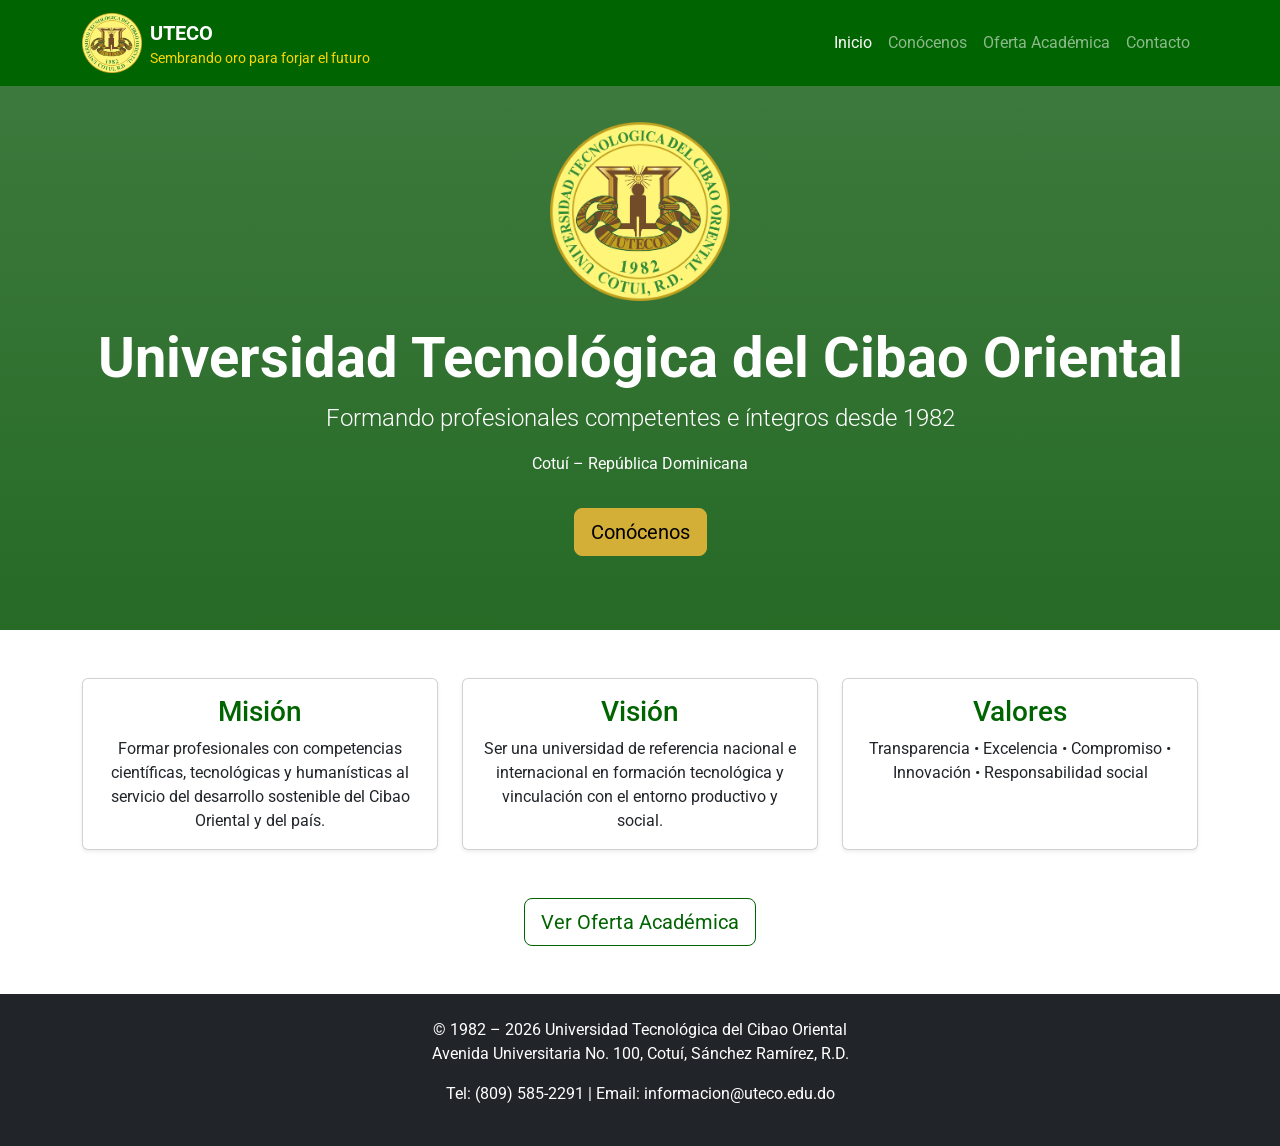
<file: index.html>
<!DOCTYPE html>
<html lang="es">
<head>
    <meta charset="UTF-8">
    <meta name="viewport" content="width=device-width, initial-scale=1.0">
    <title>UTECO - Universidad Tecnológica del Cibao Oriental</title>
    
    <!-- Bootstrap 5 CSS -->
    <link href="https://cdn.jsdelivr.net/npm/bootstrap@5.3.3/dist/css/bootstrap.min.css" rel="stylesheet" integrity="sha384-QWTKZyjpPEjISv5WaRU9OFeRpok6YctnYmDr5pNlyT2bRjXh0JMhjY6hW+ALEwIH" crossorigin="anonymous">
    
    <!-- Google Fonts -->
    <link href="https://fonts.googleapis.com/css2?family=Roboto:wght@300;400;700&display=swap" rel="stylesheet">
    
    <!-- Estilos personalizados -->
    <link rel="stylesheet" href="styles.css">
</head>
<body>

    <!-- Navbar -->
    <nav class="navbar navbar-expand-lg navbar-dark bg-verde fixed-top">
    <div class="container">
        <a class="navbar-brand d-flex align-items-center" href="index.html">
            <img src="logo.png" alt="Logo UTECO" width="60" height="60" class="me-2">

            <div>
                <div style="font-weight:bold;">UTECO</div>
                <div style="color: gold; font-size: 14px;">
                    Sembrando oro para forjar el futuro
                </div>
            </div>
        </a>
       <button class="navbar-toggler" type="button" data-bs-toggle="collapse" data-bs-target="#navbarNav" aria-controls="navbarNav" aria-expanded="false" aria-label="Toggle navigation">
                <span class="navbar-toggler-icon"></span>
            </button>
            <div class="collapse navbar-collapse" id="navbarNav">
                <ul class="navbar-nav ms-auto">
                    <li class="nav-item">
                        <a class="nav-link active" aria-current="page" href="index.html">Inicio</a>
                    </li>
                    <li class="nav-item">
                        <a class="nav-link" href="conocenos.html">Conócenos</a>
                    </li>
                    <li class="nav-item">
                        <a class="nav-link" href="oferta-academica.html">Oferta Académica</a>
                    </li>
                    <li class="nav-item">
                        <a class="nav-link" href="contacto.html">Contacto</a>
                    </li>
                </ul>
            </div>
        </div>
    </nav>

   <!-- Hero / Cabecera -->
<div class="hero-section text-center text-white">
    <div class="container py-5 mt-5">
        <img src="logo.png" alt="Logo UTECO" width="180" class="mb-4">

        <h1 class="display-4 fw-bold">
            Universidad Tecnológica del Cibao Oriental
        </h1>

        <p class="lead fs-4">
            Formando profesionales competentes e íntegros desde 1982
        </p>

        <p>Cotuí – República Dominicana</p>

        <a href="conocenos.html" class="btn btn-lg btn-dorado mt-3">
            Conócenos
        </a>
    </div>
</div>
    <!-- Contenido principal -->
    <main class="container my-5">
        <div class="row g-4 text-center">
            <div class="col-md-4">
                <div class="card h-100 shadow-sm">
                    <div class="card-body">
                        <h3 class="card-title text-verde">Misión</h3>
                        <p class="card-text">Formar profesionales con competencias científicas, tecnológicas y humanísticas al servicio del desarrollo sostenible del Cibao Oriental y del país.</p>
                    </div>
                </div>
            </div>
            <div class="col-md-4">
                <div class="card h-100 shadow-sm">
                    <div class="card-body">
                        <h3 class="card-title text-verde">Visión</h3>
                        <p class="card-text">Ser una universidad de referencia nacional e internacional en formación tecnológica y vinculación con el entorno productivo y social.</p>
                    </div>
                </div>
            </div>
            <div class="col-md-4">
                <div class="card h-100 shadow-sm">
                    <div class="card-body">
                        <h3 class="card-title text-verde">Valores</h3>
                        <p class="card-text">Transparencia • Excelencia • Compromiso • Innovación • Responsabilidad social</p>
                    </div>
                </div>
            </div>
        </div>

        <div class="text-center mt-5">
            <a href="oferta-academica.html" class="btn btn-outline-verde btn-lg">Ver Oferta Académica</a>
        </div>
    </main>

    <!-- Footer -->
    <footer class="bg-dark text-white text-center py-4">
        <div class="container">
            <p>© 1982 – 2026 Universidad Tecnológica del Cibao Oriental<br>Avenida Universitaria No. 100, Cotuí, Sánchez Ramírez, R.D.</p>
            <p>Tel: (809) 585-2291 | Email: informacion@uteco.edu.do</p>
        </div>
    </footer>

    <!-- Bootstrap JS -->
    <script src="https://cdn.jsdelivr.net/npm/bootstrap@5.3.3/dist/js/bootstrap.bundle.min.js" integrity="sha384-YvpcrYf0tY3lHB60NNkmXc5s9fDVZLESaAA55NDzOxhy9GkcIdslK1eN7N6jIeHz" crossorigin="anonymous"></script>
    <!-- Script personalizado -->
    <script src="script.js"></script>
</body>
</html>
</file>
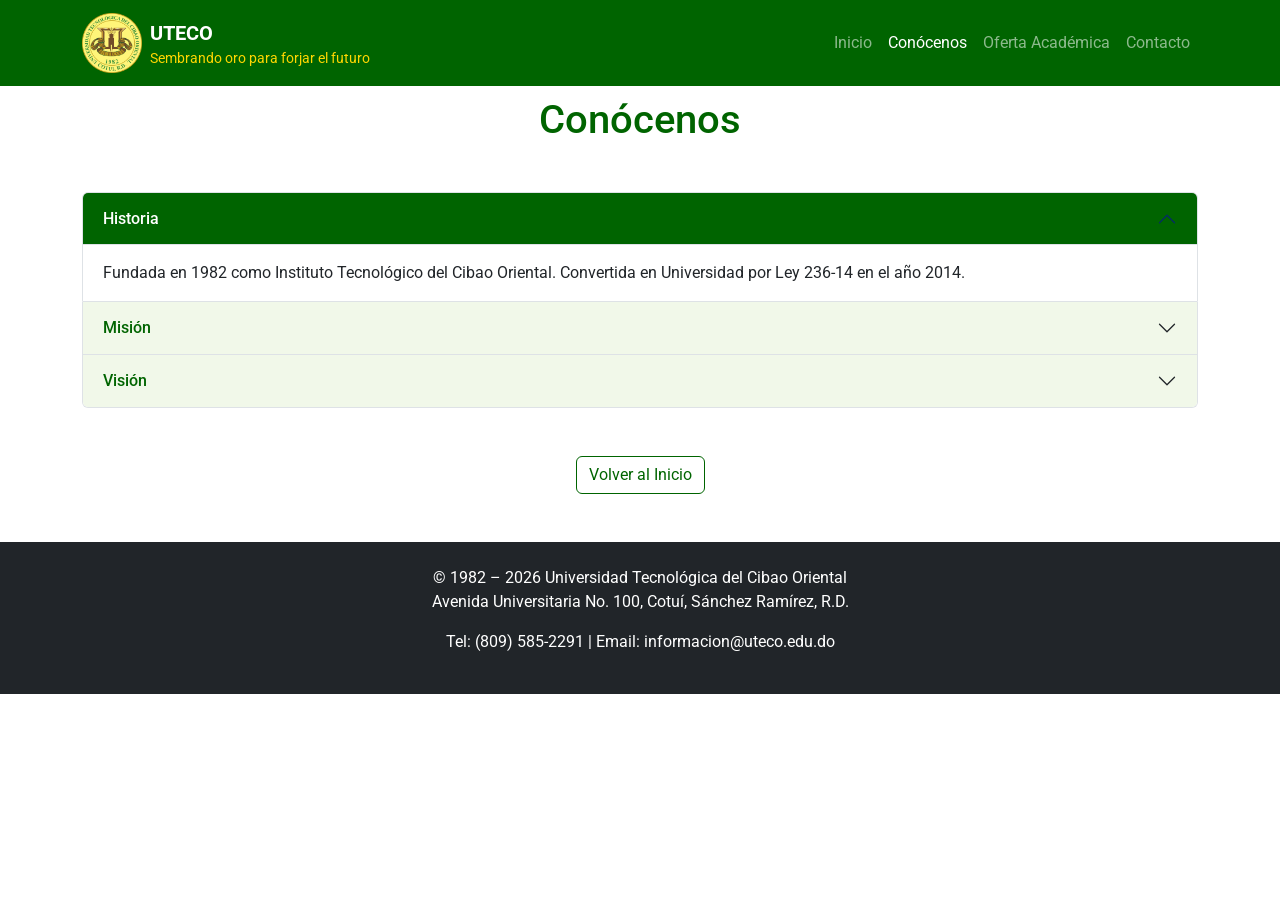
<file: conocenos.html>
<!DOCTYPE html>
<html lang="es">
<head>
    <meta charset="UTF-8">
    <meta name="viewport" content="width=device-width, initial-scale=1.0">
    <title>Conócenos - UTECO</title>
    <link href="https://cdn.jsdelivr.net/npm/bootstrap@5.3.3/dist/css/bootstrap.min.css" rel="stylesheet" integrity="sha384-QWTKZyjpPEjISv5WaRU9OFeRpok6YctnYmDr5pNlyT2bRjXh0JMhjY6hW+ALEwIH" crossorigin="anonymous">
    <link href="https://fonts.googleapis.com/css2?family=Roboto:wght@300;400;700&display=swap" rel="stylesheet">
    <link rel="stylesheet" href="styles.css">
</head>
<body>

    <!-- Navbar (igual en todas las páginas) -->
    <nav class="navbar navbar-expand-lg navbar-dark bg-verde fixed-top">
    <div class="container">
        <a class="navbar-brand d-flex align-items-center" href="index.html">
            <img src="logo.png" alt="Logo UTECO" width="60" height="60" class="me-2">

            <div>
                <div style="font-weight:bold;">UTECO</div>
                <div style="color: gold; font-size: 14px;">
                    Sembrando oro para forjar el futuro
                </div>
            </div>
        </a>
            <button class="navbar-toggler" type="button" data-bs-toggle="collapse" data-bs-target="#navbarNav" aria-controls="navbarNav" aria-expanded="false" aria-label="Toggle navigation">
                <span class="navbar-toggler-icon"></span>
            </button>
            <div class="collapse navbar-collapse" id="navbarNav">
                <ul class="navbar-nav ms-auto">
                    <li class="nav-item"><a class="nav-link" href="index.html">Inicio</a></li>
                    <li class="nav-item"><a class="nav-link active" aria-current="page" href="conocenos.html">Conócenos</a></li>
                    <li class="nav-item"><a class="nav-link" href="oferta-academica.html">Oferta Académica</a></li>
                    <li class="nav-item"><a class="nav-link" href="contacto.html">Contacto</a></li>
                </ul>
            </div>
        </div>
    </nav>

    <div class="container mt-5 pt-5">
        <h1 class="text-center text-verde mb-5">Conócenos</h1>

        <div class="accordion" id="accordionConocenos">
            <div class="accordion-item">
                <h2 class="accordion-header">
                    <button class="accordion-button" type="button" data-bs-toggle="collapse" data-bs-target="#historia">
                        Historia
                    </button>
                </h2>
                <div id="historia" class="accordion-collapse collapse show">
                    <div class="accordion-body">
                        Fundada en 1982 como Instituto Tecnológico del Cibao Oriental. Convertida en Universidad por Ley 236-14 en el año 2014.
                    </div>
                </div>
            </div>

            <div class="accordion-item">
                <h2 class="accordion-header">
                    <button class="accordion-button collapsed" type="button" data-bs-toggle="collapse" data-bs-target="#mision">
                        Misión
                    </button>
                </h2>
                <div id="mision" class="accordion-collapse collapse">
                    <div class="accordion-body">
                        Formar profesionales competentes con énfasis en ciencia, tecnología y valores humanos para contribuir al desarrollo sostenible.
                    </div>
                </div>
            </div>

            <div class="accordion-item">
                <h2 class="accordion-header">
                    <button class="accordion-button collapsed" type="button" data-bs-toggle="collapse" data-bs-target="#vision">
                        Visión
                    </button>
                </h2>
                <div id="vision" class="accordion-collapse collapse">
                    <div class="accordion-body">
                        Ser referente nacional en educación tecnológica superior y vinculación con sectores productivos.
                    </div>
                </div>
            </div>

            <!-- Puedes agregar más: Valores, Admisiones, Biblioteca, Egresados, Transparencia, Emprendimiento... -->
        </div>

        <div class="text-center mt-5">
            <a href="index.html" class="btn btn-outline-verde">Volver al Inicio</a>
        </div>
    </div>

    <!-- Footer igual que en index -->
    <footer class="bg-dark text-white text-center py-4 mt-5">
        <div class="container">
            <p>© 1982 – 2026 Universidad Tecnológica del Cibao Oriental<br>Avenida Universitaria No. 100, Cotuí, Sánchez Ramírez, R.D.</p>
            <p>Tel: (809) 585-2291 | Email: informacion@uteco.edu.do</p>
        </div>
    </footer>

    <script src="https://cdn.jsdelivr.net/npm/bootstrap@5.3.3/dist/js/bootstrap.bundle.min.js" integrity="sha384-YvpcrYf0tY3lHB60NNkmXc5s9fDVZLESaAA55NDzOxhy9GkcIdslK1eN7N6jIeHz" crossorigin="anonymous"></script>
    <script src="script.js"></script>
</body>
</html>
</file>
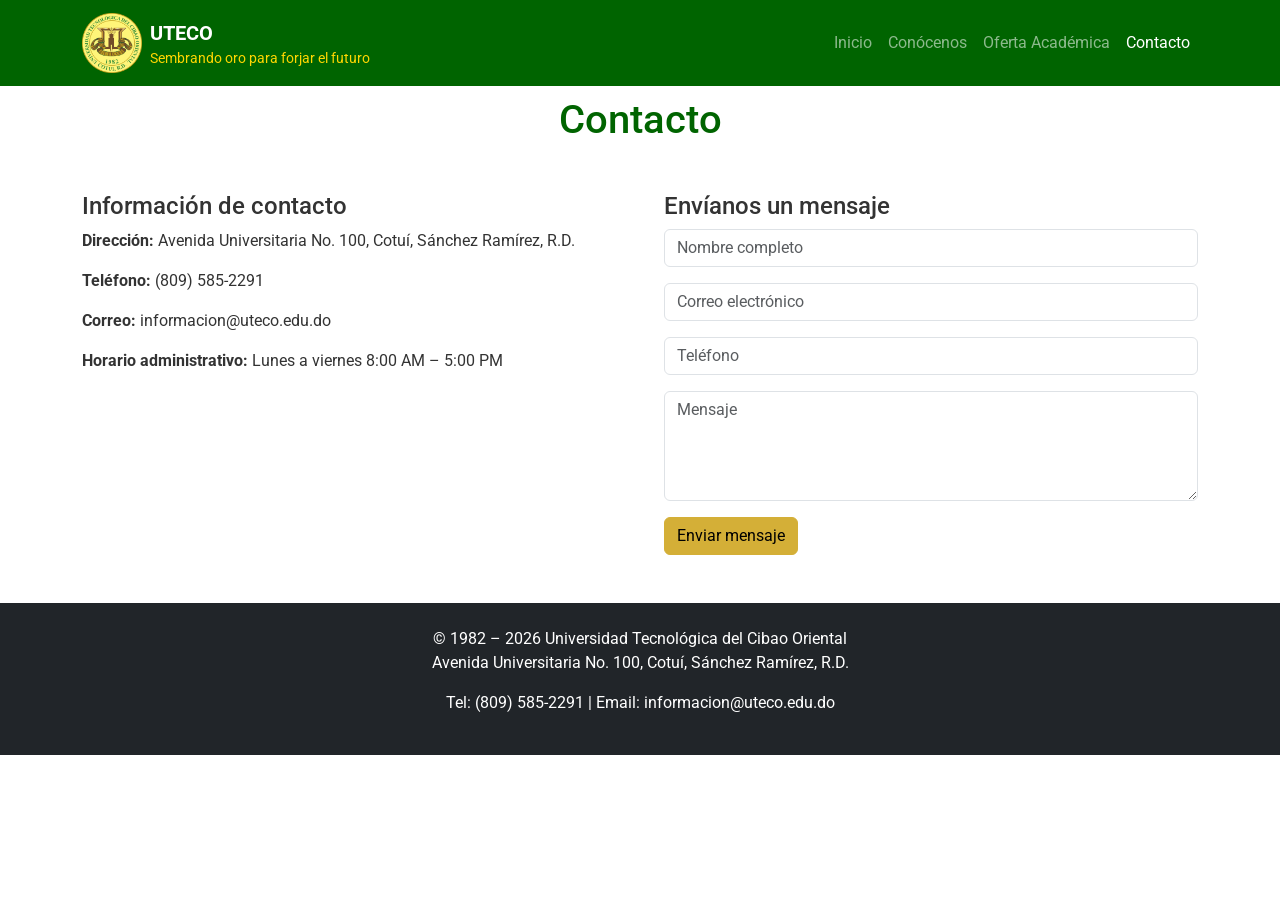
<file: contacto.html>
<!DOCTYPE html>
<html lang="es">
<head>
    <meta charset="UTF-8">
    <meta name="viewport" content="width=device-width, initial-scale=1.0">
    <title>Contacto - UTECO</title>
    <link href="https://cdn.jsdelivr.net/npm/bootstrap@5.3.3/dist/css/bootstrap.min.css" rel="stylesheet" integrity="sha384-QWTKZyjpPEjISv5WaRU9OFeRpok6YctnYmDr5pNlyT2bRjXh0JMhjY6hW+ALEwIH" crossorigin="anonymous">
    <link href="https://fonts.googleapis.com/css2?family=Roboto:wght@300;400;700&display=swap" rel="stylesheet">
    <link rel="stylesheet" href="styles.css">
</head>
<body>

    <nav class="navbar navbar-expand-lg navbar-dark bg-verde fixed-top">
    <div class="container">
        <a class="navbar-brand d-flex align-items-center" href="index.html">
            <img src="logo.png" alt="Logo UTECO" width="60" height="60" class="me-2">

            <div>
                <div style="font-weight:bold;">UTECO</div>
                <div style="color: gold; font-size: 14px;">
                    Sembrando oro para forjar el futuro
                </div>
            </div>
        </a>
            <button class="navbar-toggler" type="button" data-bs-toggle="collapse" data-bs-target="#navbarNav">
                <span class="navbar-toggler-icon"></span>
            </button>
            <div class="collapse navbar-collapse" id="navbarNav">
                <ul class="navbar-nav ms-auto">
                    <li class="nav-item"><a class="nav-link" href="index.html">Inicio</a></li>
                    <li class="nav-item"><a class="nav-link" href="conocenos.html">Conócenos</a></li>
                    <li class="nav-item"><a class="nav-link" href="oferta-academica.html">Oferta Académica</a></li>
                    <li class="nav-item"><a class="nav-link active" aria-current="page" href="contacto.html">Contacto</a></li>
                </ul>
            </div>
        </div>
    </nav>

    <div class="container mt-5 pt-5">
        <h1 class="text-center text-verde mb-5">Contacto</h1>

        <div class="row g-5">
            <div class="col-lg-6">
                <h4>Información de contacto</h4>
                <ul class="list-unstyled">
                    <li class="mb-3"><strong>Dirección:</strong> Avenida Universitaria No. 100, Cotuí, Sánchez Ramírez, R.D.</li>
                    <li class="mb-3"><strong>Teléfono:</strong> (809) 585-2291</li>
                    <li class="mb-3"><strong>Correo:</strong> informacion@uteco.edu.do</li>
                    <li><strong>Horario administrativo:</strong> Lunes a viernes 8:00 AM – 5:00 PM</li>
                </ul>
            </div>

            <div class="col-lg-6">
                <h4>Envíanos un mensaje</h4>
                <form>
                    <div class="mb-3">
                        <input type="text" class="form-control" placeholder="Nombre completo" required>
                    </div>
                    <div class="mb-3">
                        <input type="email" class="form-control" placeholder="Correo electrónico" required>
                    </div>
                    <div class="mb-3">
                        <input type="tel" class="form-control" placeholder="Teléfono">
                    </div>
                    <div class="mb-3">
                        <textarea class="form-control" rows="4" placeholder="Mensaje" required></textarea>
                    </div>
                    <button type="submit" class="btn btn-dorado">Enviar mensaje</button>
                </form>
            </div>
        </div>
    </div>

    <footer class="bg-dark text-white text-center py-4 mt-5">
        <div class="container">
            <p>© 1982 – 2026 Universidad Tecnológica del Cibao Oriental<br>Avenida Universitaria No. 100, Cotuí, Sánchez Ramírez, R.D.</p>
            <p>Tel: (809) 585-2291 | Email: informacion@uteco.edu.do</p>
        </div>
    </footer>

    <script src="https://cdn.jsdelivr.net/npm/bootstrap@5.3.3/dist/js/bootstrap.bundle.min.js" integrity="sha384-YvpcrYf0tY3lHB60NNkmXc5s9fDVZLESaAA55NDzOxhy9GkcIdslK1eN7N6jIeHz" crossorigin="anonymous"></script>
    <script src="script.js"></script>
</body>
</html>
</file>
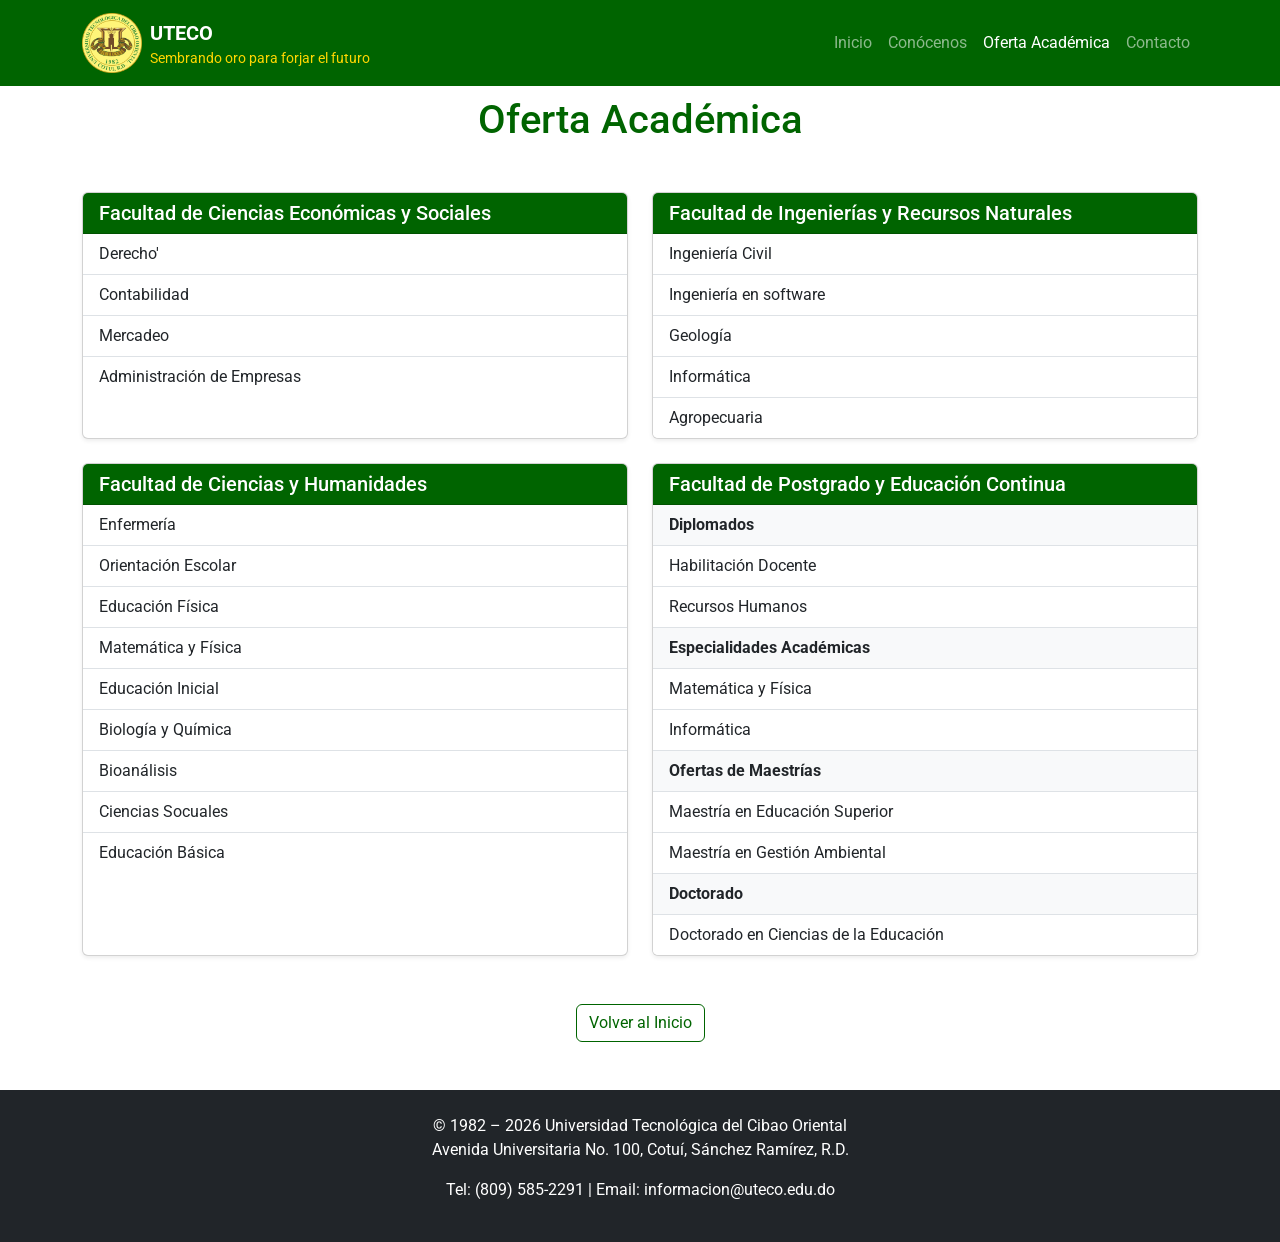
<file: oferta-academica.html>
<!DOCTYPE html>
<html lang="es">
<head>
    <meta charset="UTF-8">
    <meta name="viewport" content="width=device-width, initial-scale=1.0">
    <title>Oferta Académica - UTECO</title>
    <link href="https://cdn.jsdelivr.net/npm/bootstrap@5.3.3/dist/css/bootstrap.min.css" rel="stylesheet" integrity="sha384-QWTKZyjpPEjISv5WaRU9OFeRpok6YctnYmDr5pNlyT2bRjXh0JMhjY6hW+ALEwIH" crossorigin="anonymous">
    <link href="https://fonts.googleapis.com/css2?family=Roboto:wght@300;400;700&display=swap" rel="stylesheet">
    <link rel="stylesheet" href="styles.css">
</head>
<body>

    <nav class="navbar navbar-expand-lg navbar-dark bg-verde fixed-top">
    <div class="container">
        <a class="navbar-brand d-flex align-items-center" href="index.html">
            <img src="logo.png" alt="Logo UTECO" width="60" height="60" class="me-2">

            <div>
                <div style="font-weight:bold;">UTECO</div>
                <div style="color: gold; font-size: 14px;">
                    Sembrando oro para forjar el futuro
                </div>
            </div>
        </a>
            <button class="navbar-toggler" type="button" data-bs-toggle="collapse" data-bs-target="#navbarNav">
                <span class="navbar-toggler-icon"></span>
            </button>
            <div class="collapse navbar-collapse" id="navbarNav">
                <ul class="navbar-nav ms-auto">
                    <li class="nav-item"><a class="nav-link" href="index.html">Inicio</a></li>
                    <li class="nav-item"><a class="nav-link" href="conocenos.html">Conócenos</a></li>
                    <li class="nav-item"><a class="nav-link active" aria-current="page" href="oferta-academica.html">Oferta Académica</a></li>
                    <li class="nav-item"><a class="nav-link" href="contacto.html">Contacto</a></li>
                </ul>
            </div>
        </div>
    </nav>

    <div class="container mt-5 pt-5">
        <h1 class="text-center text-verde mb-5">Oferta Académica</h1>

        <div class="row g-4">
            <div class="col-md-6">
                <div class="card shadow-sm h-100">
                    <div class="card-header bg-verde text-white">
                        <h5 class="mb-0">Facultad de Ciencias Económicas y Sociales</h5>
                    </div>
                    <ul class="list-group list-group-flush">
                        <li class="list-group-item">Derecho'</li>
                         <li class="list-group-item">Contabilidad</li>
                         <li class="list-group-item">Mercadeo</li>
                        <li class="list-group-item">Administración de Empresas</li>
                    </ul>
                </div>
            </div>

            <div class="col-md-6">
                <div class="card shadow-sm h-100">
                    <div class="card-header bg-verde text-white">
                        <h5 class="mb-0">Facultad de Ingenierías y Recursos Naturales</h5>
                    </div>
                    <ul class="list-group list-group-flush">
                        <li class="list-group-item">Ingeniería Civil</li>
                        <li class="list-group-item">Ingeniería en software</li>
                        <li class="list-group-item">Geología</li>
                        <li class="list-group-item">Informática</li>
                         <li class="list-group-item">Agropecuaria</li>
                    </ul>
                </div>
            </div>
             <div class="col-md-6">
                <div class="card shadow-sm h-100">
                    <div class="card-header bg-verde text-white">
                        <h5 class="mb-0">Facultad de Ciencias y Humanidades</h5>
                    </div>
                    <ul class="list-group list-group-flush">
                        <li class="list-group-item">Enfermería</li>
                        <li class="list-group-item">Orientación Escolar</li>
                        <li class="list-group-item">Educación Física</li>
                        <li class="list-group-item">Matemática y Física</li>
                        <li class="list-group-item">Educación Inicial</li>
                        <li class="list-group-item">Biología y Química</li>
                        <li class="list-group-item">Bioanálisis</li>
                        <li class="list-group-item">Ciencias Socuales</li>
                        <li class="list-group-item">Educación Básica</li>
                    </ul>
                </div>
            </div>
            <div class="col-md-6">
                <div class="card shadow-sm h-100">
                    <div class="card-header bg-verde text-white">
                        <h5 class="mb-0">Facultad de Postgrado y Educación Continua</h5>
                    </div>
                    <ul class="list-group list-group-flush">
                        <li class="list-group-item fw-bold bg-light">Diplomados</li>
                        <li class="list-group-item">Habilitación Docente</li>
                        <li class="list-group-item">Recursos Humanos</li>
                        <li class="list-group-item fw-bold bg-light">Especialidades Académicas</li>
                        <li class="list-group-item">Matemática y Física</li>                                 
                        <li class="list-group-item">Informática</li>             
                        <li class="list-group-item fw-bold bg-light">Ofertas de Maestrías</li>
                        <li class="list-group-item">Maestría en Educación Superior</li>
                        <li class="list-group-item">Maestría en Gestión Ambiental</li>        
                        <li class="list-group-item fw-bold bg-light">Doctorado</li>
                        <li class="list-group-item">Doctorado en Ciencias de la Educación</li>
                    </ul>
                </div>
            </div>
        </div>

        <div class="text-center mt-5">
            <a href="index.html" class="btn btn-outline-verde">Volver al Inicio</a>
        </div>
    </div>

    <footer class="bg-dark text-white text-center py-4 mt-5">
        <div class="container">
            <p>© 1982 – 2026 Universidad Tecnológica del Cibao Oriental<br>Avenida Universitaria No. 100, Cotuí, Sánchez Ramírez, R.D.</p>
            <p>Tel: (809) 585-2291 | Email: informacion@uteco.edu.do</p>
        </div>
    </footer>

    <script src="https://cdn.jsdelivr.net/npm/bootstrap@5.3.3/dist/js/bootstrap.bundle.min.js" integrity="sha384-YvpcrYf0tY3lHB60NNkmXc5s9fDVZLESaAA55NDzOxhy9GkcIdslK1eN7N6jIeHz" crossorigin="anonymous"></script>
    <script src="script.js"></script>
</body>
</html>
</file>
<file: styles.css>
/* css/styles.css */

:root {
    --verde-uteco:    #006400;     /* Verde oscuro institucional */
    --dorado-uteco:   #d4af37;     /* Dorado del logo */
    --gris-claro:     #f8f9fa;
    --gris-oscuro:    #343a40;
}

body {
    font-family: 'Roboto', sans-serif;
    color: #333;
}

.bg-verde {
    background-color: var(--verde-uteco) !important;
}

.text-verde {
    color: var(--verde-uteco) !important;
}

.btn-dorado {
    background-color: var(--dorado-uteco);
    border-color: var(--dorado-uteco);
    color: #000;
}

.btn-dorado:hover {
    background-color: #b8962e;
    border-color: #b8962e;
}

.btn-outline-verde {
    color: var(--verde-uteco);
    border-color: var(--verde-uteco);
}

.btn-outline-verde:hover {
    background-color: var(--verde-uteco);
    color: white;
}

.hero-section{
    background-image: 
        linear-gradient(rgba(0, 80, 0, 0.75), rgba(0, 80, 0, 0.85)),
        url("https://images.unsplash.com/photo-1562774053-701939374585?auto=format&fit=crop&w=1920&q=80");

    background-size: cover;
    background-position: center;
    background-repeat: no-repeat;

    min-height: 70vh;
    display: flex;
    align-items: center;
}

.accordion-button {
    background-color: #f1f8e9;
    color: var(--verde-uteco);
    font-weight: 500;
}

.accordion-button:not(.collapsed) {
    background-color: var(--verde-uteco);
    color: white;
}

.card-header {
    font-weight: 600;
}

footer {
    margin-top: 3rem;
}

/* Responsividad extra si es necesario */
@media (max-width: 576px) {
    .hero-section {
        min-height: 50vh;
    }
}
</file>
